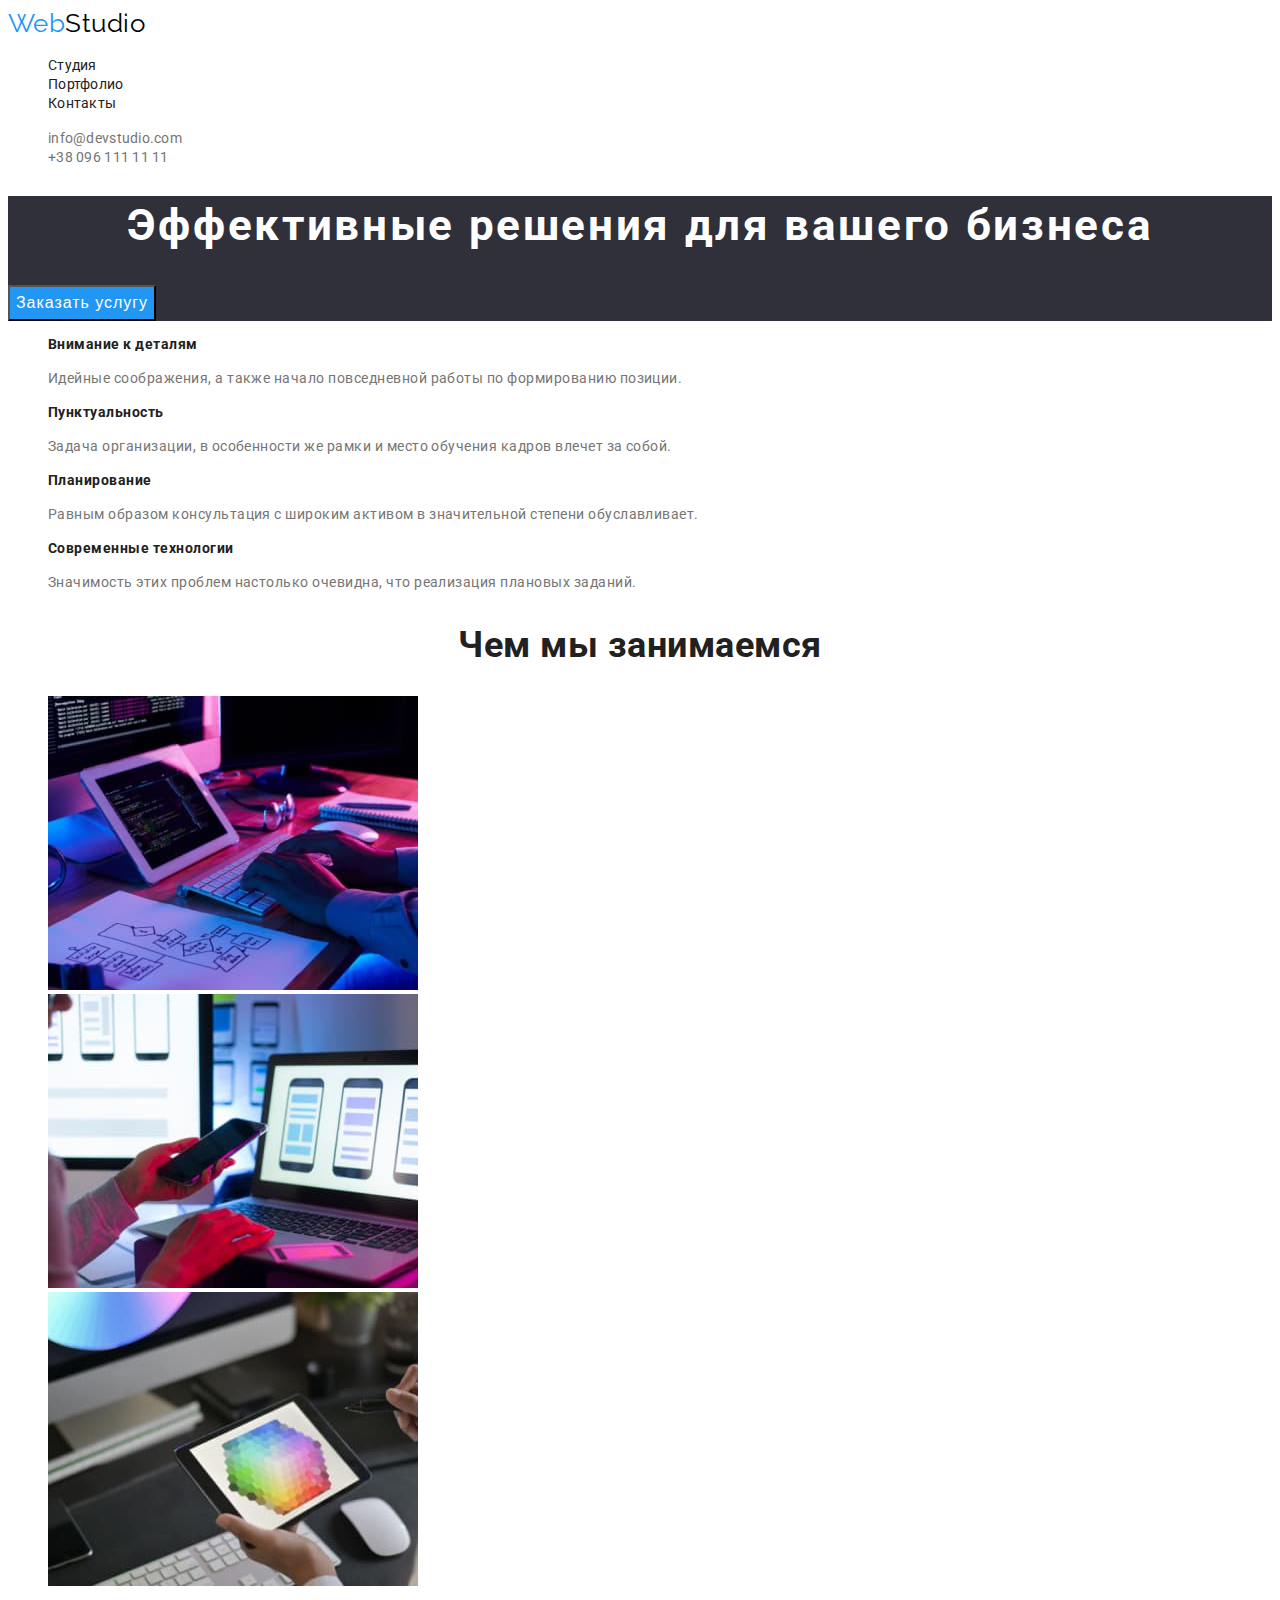
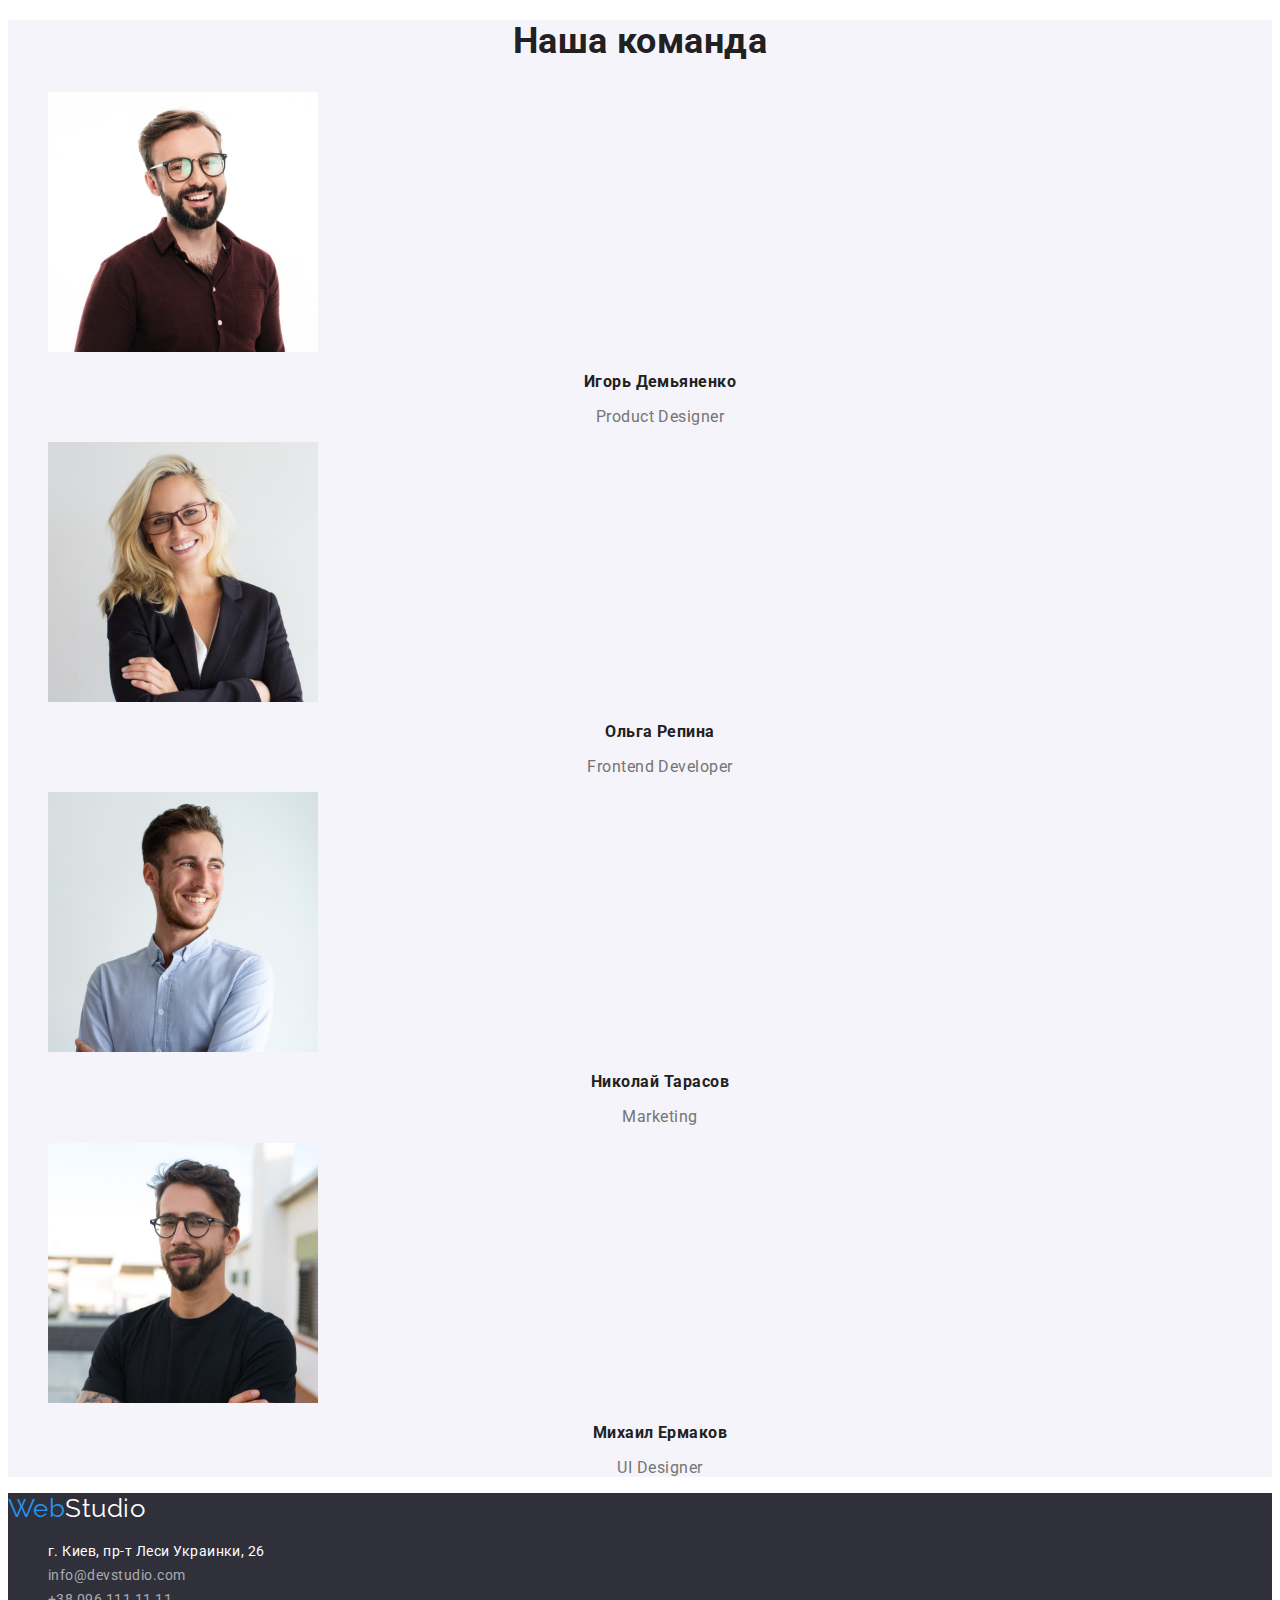
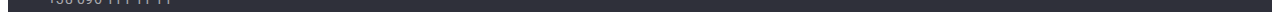
<file: index.html>
<!DOCTYPE html>
<html lang="ru">
<head>
  <meta charset="UTF-8">
  <meta http-equiv="X-UA-Compatible" content="IE=edge">
  <meta name="viewport" content="width=device-width, initial-scale=1.0">
  <link rel="preconnect" href="https://fonts.googleapis.com">
  <link rel="preconnect" href="https://fonts.gstatic.com" crossorigin>
  <link href="https://fonts.googleapis.com/css2?family=Raleway:wght@700&family=Roboto:wght@400;500;700;900&display=swap"
    rel="stylesheet">
  <title>WebStudio</title>
  <link rel="stylesheet" href="./css/style.css">
</head>
<body>
  <header>
    <nav>
      <a href="./index.html" class="logo"><span class="first-part-logo">Web</span>Studio</a>
      <ul class="site-nav list">
        <li><a href="./index.html" class="site-nav-link">Студия</a></li>
        <li><a href="./portfolio.html" class="site-nav-link">Портфолио</a></li>
        <li><a href="" class="site-nav-link">Контакты</a></li>
      </ul>
    </nav>

    <ul class="contacts list">
      <li><a href="mailto:info@devstudio.com" class="contacts-link">info@devstudio.com</a></li>
      <li><a href="tel:+380961111111" class="contacts-link">+38 096 111 11 11</a></li>
    </ul>
  </header>

  <main>
    <section class="hero">
      <h1 class="hero-title">Эффективные решения для вашего бизнеса</h1>
      <button type="button" class="hero-button">Заказать услугу</button>
    </section>

    <section>
      <!--Заголовок скрыть-->
      <h2 hidden class="quality">Наши качества</h2>
      <ul class="list">
        <li>
          <h3 class="quality-title">Внимание к деталям</h3>
          <p class="quality-description">Идейные соображения, а также начало повседневной работы по формированию позиции.</p>
        </li>
        <li>
          <h3 class="quality-title">Пунктуальность</h3>
          <p class="quality-description">Задача организации, в особенности же рамки и место обучения кадров влечет за собой.</p>
        </li>
        <li>
          <h3 class="quality-title">Планирование</h3>
          <p class="quality-description">Равным образом консультация с широким активом в значительной степени обуславливает.</p>
        </li>
        <li>
          <h3 class="quality-title">Современные технологии</h3>
          <p class="quality-description">Значимость этих проблем настолько очевидна, что реализация плановых заданий.</p>
        </li>
      </ul>
    </section>

    <section class="work">
      <h2 class="work-title">Чем мы занимаемся</h2>
      <ul class="list">
        <li><img src="./images/box1.jpg" width="370" alt="программирование"></li>
        <li><img src="./images/box2.jpg" width="370" alt="разроботка мобильного приложения"></li>
        <li><img src="./images/box3.jpg" width="370" alt="дизайн"></li>
      </ul>
    </section>

    <section class="team">
      <h2 class="team-title">Наша команда</h2>
      <ul class="list">
        <li>
          <img src="./images/img1.jpg" width="270" alt="Игорь Демьяненко">
          <h3 class="team-member">Игорь Демьяненко</h3>
          <p lang="en" class="member-major">Product Designer</p>
        </li>
        <li>
          <img src="./images/img2.jpg" width="270" alt="Ольга Репина">
          <h3 class="team-member">Ольга Репина</h3>
          <p lang="en" class="member-major">Frontend Developer</p>
        </li>
        <li>
          <img src="./images/img3.jpg" width="270" alt="Николай Тарасов">
          <h3 class="team-member">Николай Тарасов</h3>
          <p lang="en" class="member-major">Marketing</p>
        </li>
        <li>
          <img src="./images/img4.jpg" width="270" alt="Михаил Ермаков">
          <h3 class="team-member">Михаил Ермаков</h3>
          <p lang="en" class="member-major">UI Designer</p>
        </li>
      </ul>
    </section>
  </main>

  <footer class="footer">
    <address>
      <a href="" class="footer-logo"><span class="first-part-logo">Web</span>Studio</a>
      <ul class="list">
        <li><a href="" class="footer-address">г. Киев, пр-т Леси Украинки, 26</a></li>
        <li><a href="mailto:info@devstudio.com" class="footer-contact">info@devstudio.com</a></li>
        <li><a href="tel:+380961111111" class="footer-contact">+38 096 111 11 11</a></li>
      </ul>
    </address>
  </footer>
</body>
</html>
</file>
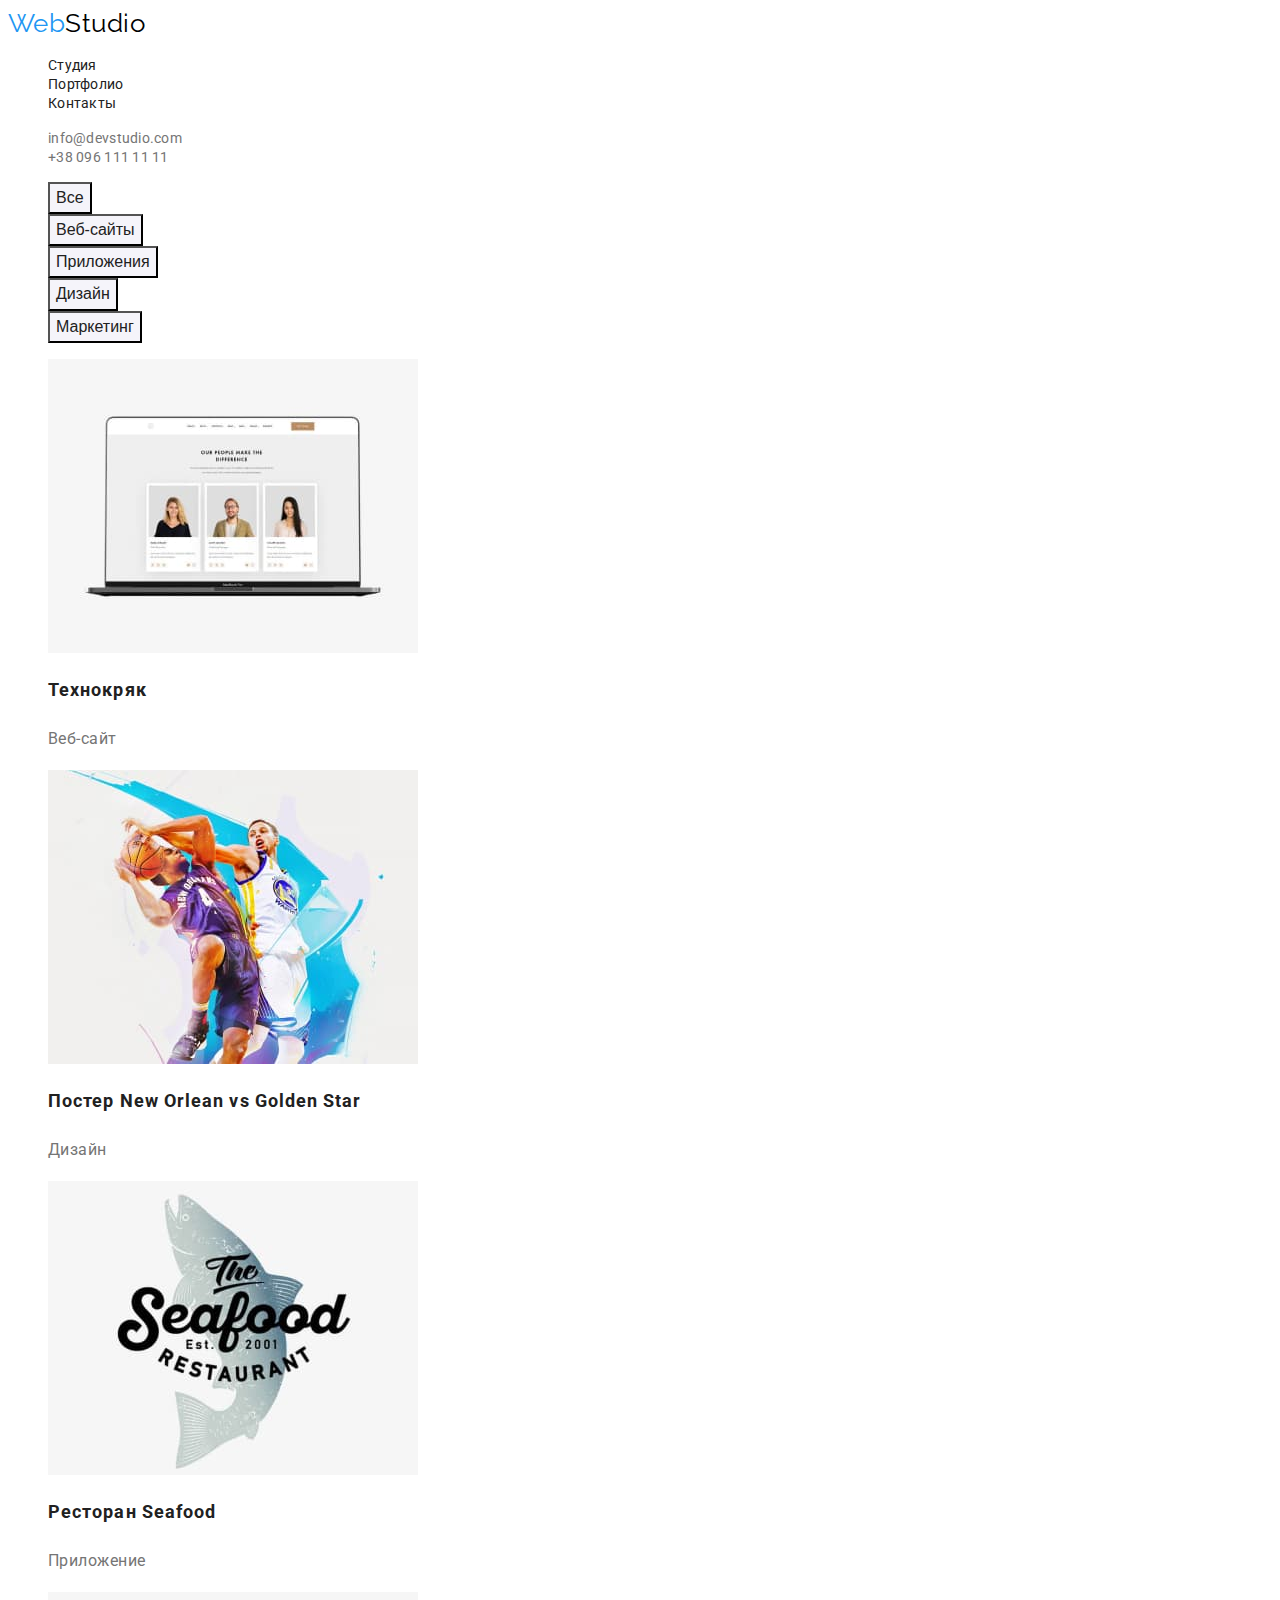
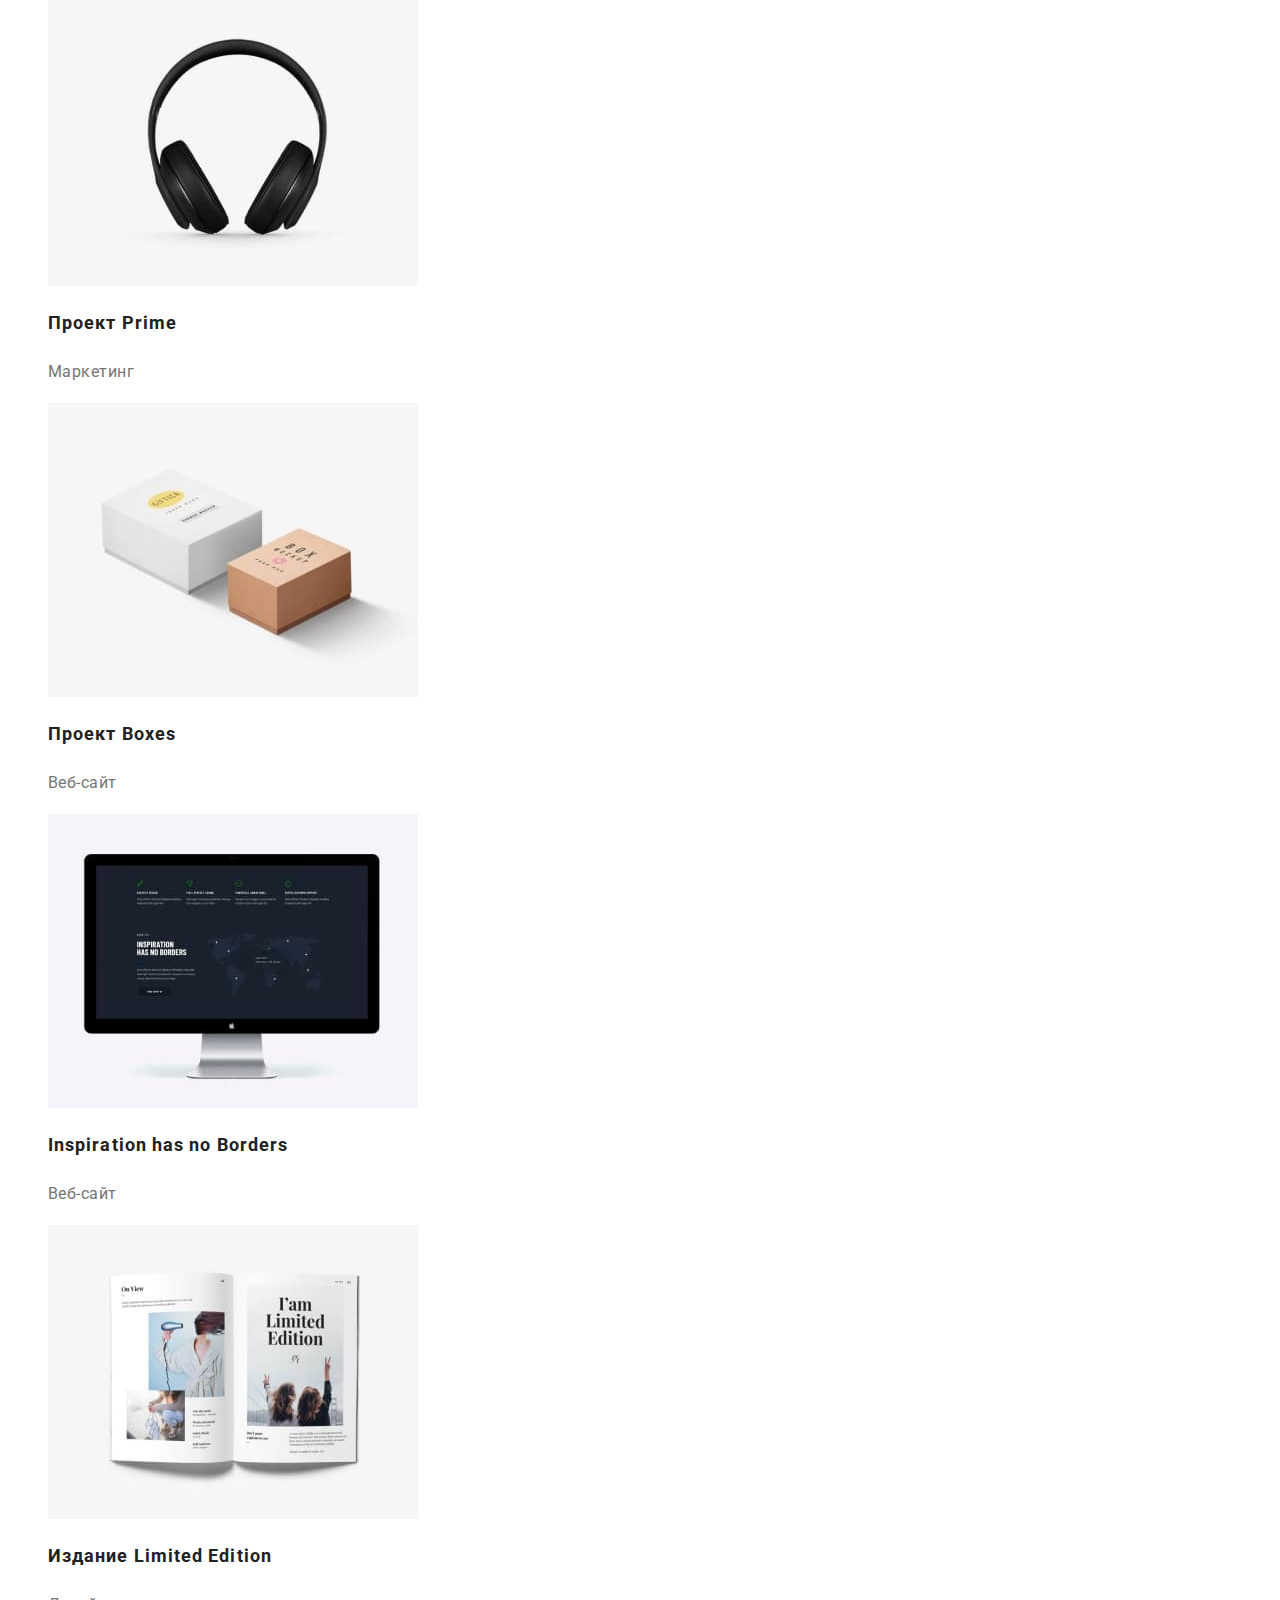
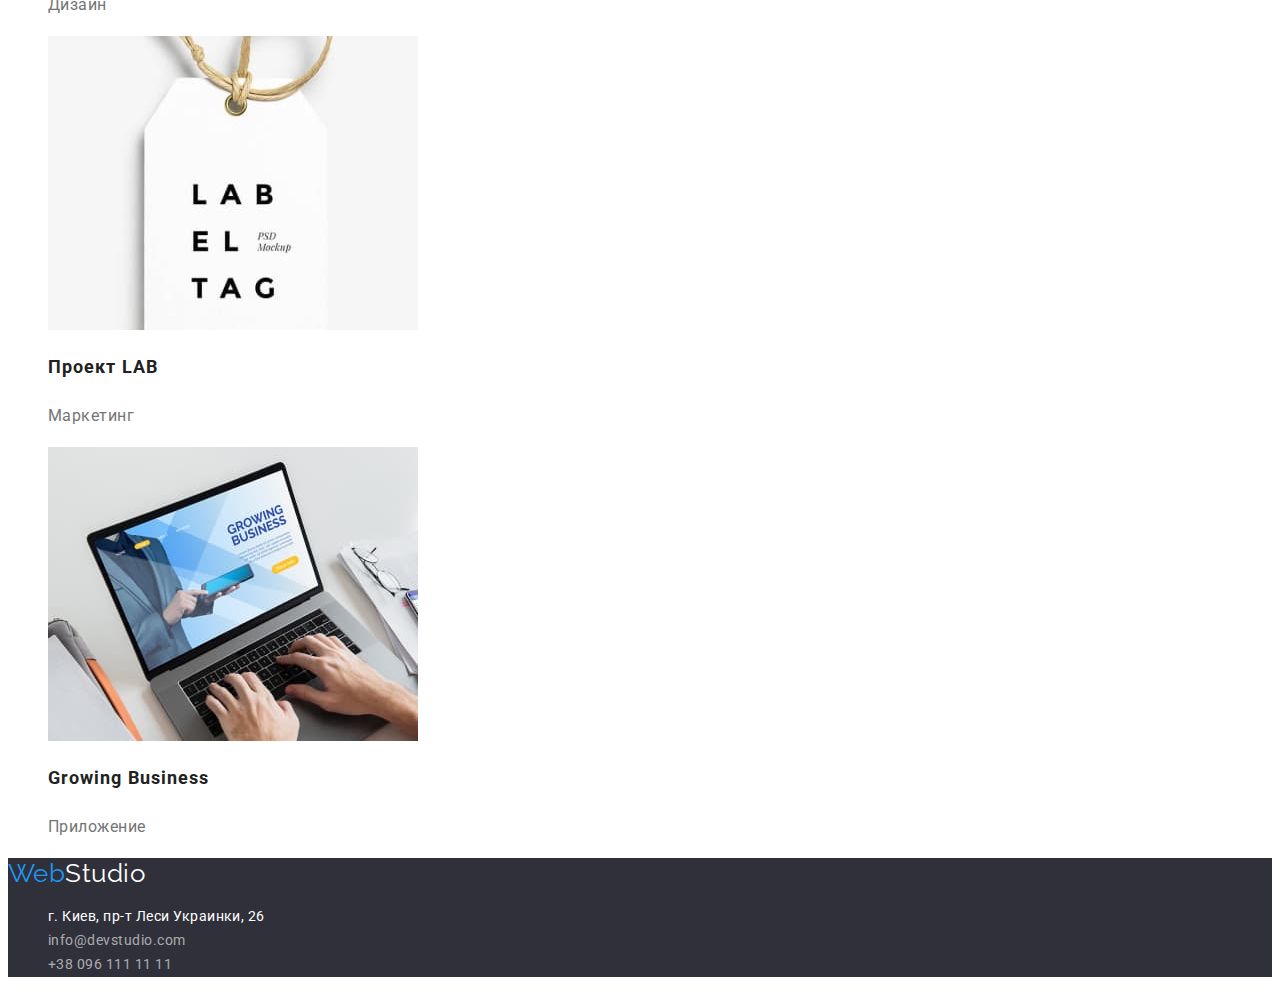
<file: portfolio.html>
<!DOCTYPE html>
<html lang="ru">

<head>
  <meta charset="UTF-8">
  <meta http-equiv="X-UA-Compatible" content="IE=edge">
  <meta name="viewport" content="width=device-width, initial-scale=1.0">
  <link rel="preconnect" href="https://fonts.googleapis.com">
  <link rel="preconnect" href="https://fonts.gstatic.com" crossorigin>
  <link href="https://fonts.googleapis.com/css2?family=Raleway:wght@700&family=Roboto:wght@400;500;700;900&display=swap"
    rel="stylesheet">
  <title>WebStudio</title>
  <link rel="stylesheet" href="./css/style.css">
</head>

<body>
  <header>
    <nav>
      <a href="./index.html" class="logo"><span class="first-part-logo">Web</span>Studio</a>
      <ul class="site-nav list">
        <li><a href="./index.html" class="site-nav-link">Студия</a></li>
        <li><a href="./portfolio.html" class="site-nav-link">Портфолио</a></li>
        <li><a href="" class="site-nav-link">Контакты</a></li>
      </ul>
    </nav>

    <ul class="contacts list">
      <li><a href="mailto:info@devstudio.com" class="contacts-link">info@devstudio.com</a></li>
      <li><a href="tel:+380961111111" class="contacts-link">+38 096 111 11 11</a></li>
    </ul>
  </header>

  <main>
    <section class="portfolio">
      <h1 hidden>Портфолио</h1>
      <ul class="list">
        <li><button type="button" class="portfolio-button">Все</button></li>
        <li><button type="button" class="portfolio-button">Веб-сайты</button></li>
        <li><button type="button" class="portfolio-button">Приложения</button></li>
        <li><button type="button" class="portfolio-button">Дизайн</button></li>
        <li><button type="button" class="portfolio-button">Маркетинг</button></li>
      </ul>
      <ul class="list">
        <li>
          <img src="./images/portfolio1.jpg" width="370" alt="Технокряк">
          <h2 class="portfolio-project">Технокряк</h2>
          <p class="portfolio-project-kind">Веб-сайт</p>
        </li>
        <li>
          <img src="./images/portfolio2.jpg" width="370" alt="Постер New Orlean vs Golden Star">
          <h2 class="portfolio-project">Постер New Orlean vs Golden Star</h2>
          <p class="portfolio-project-kind">Дизайн</p>
        </li>
        <li>
          <img src="./images/portfolio3.jpg" width="370" alt="Ресторан Seafood">
          <h2 class="portfolio-project">Ресторан Seafood</h2>
          <p class="portfolio-project-kind">Приложение</p>
        </li>
        <li>
          <img src="./images/portfolio4.jpg" width="370" alt="Проект Prime">
          <h2 class="portfolio-project">Проект Prime</h2>
          <p class="portfolio-project-kind">Маркетинг</p>
        </li>
        <li>
          <img src="./images/portfolio5.jpg" width="370" alt="Проект Boxes">
          <h2 class="portfolio-project">Проект Boxes</h2>
          <p class="portfolio-project-kind">Веб-сайт</p>
        </li>
        <li>
          <img src="./images/portfolio6.jpg" width="370" alt="Inspiration has no Borders">
          <h2 class="portfolio-project">Inspiration has no Borders</h2>
          <p class="portfolio-project-kind">Веб-сайт</p>
        </li>
        <li>
          <img src="./images/portfolio7.jpg" width="370" alt="Издание Limited Edition">
          <h2 class="portfolio-project">Издание Limited Edition</h2>
          <p class="portfolio-project-kind">Дизайн</p>
        </li>
        <li>
          <img src="./images/portfolio8.jpg" width="370" alt="Проект LAB">
          <h2 class="portfolio-project">Проект LAB</h2>
          <p class="portfolio-project-kind">Маркетинг</p>
        </li>
        <li>
          <img src="./images/portfolio9.jpg" width="370" alt="Growing Business">
          <h2 class="portfolio-project">Growing Business</h2>
          <p class="portfolio-project-kind">Приложение</p>
        </li>
      </ul>
    </section>
  </main>

  <footer class="footer">
    <address>
      <a href="" class="footer-logo"><span class="first-part-logo">Web</span>Studio</a>
      <ul class="list">
        <li >
          <a href="" class="footer-address">г. Киев, пр-т Леси Украинки, 26</a>
        </li>
        <li><a href="mailto:info@devstudio.com" class="footer-contact">info@devstudio.com</a></li>
        <li><a href="tel:+380961111111" class="footer-contact">+38 096 111 11 11</a></li>
      </ul>
    </address>
  </footer>
</body>

</html>
</file>
<file: css/style.css>
:root {
  --primary-text-color: #757575;
  --title-text-color: #212121;
  --accent-color: #2196f3;
  --secondary-dark-bg-color: #2f303a;
  --secondary-light-bg-color: #f5f4fa;
  --primary-bg-color: #ffffff;
  --primary-font-family: Roboto, sans-serif;
  --secondary-font-family: Raleway, sans-serif;
}

body {
  background-color: var(--primary-bg-color);
  color: var(--primary-text-color);
  font-family: var(--primary-font-family);
  letter-spacing: 0.03em;
}

.logo {
  color: #000000;
  font-family: var(--secondary-font-family);
  font-style: 700;
  font-size: 26px;
  line-height: 1.2;
  text-decoration: none;
}

.footer-logo {
  font-family: var(--secondary-font-family);
  font-style: 700;
  font-size: 26px;
  line-height: 1.2;
  text-align: left;
  text-decoration: none;
}

.list {
  list-style: none;
}

.contacts-link {
  color: var(--primary-text-color);
}

.first-part-logo,
.site-nav-link:hover,
.site-nav-link:focus,
.contacts-link:hover,
.contacts-link:focus,
.footer-contact:hover,
.footer-contact:focus {
  color: var(--accent-color);
}

.hero-title,
.footer-logo,
.footer-address {
  color: var(--primary-bg-color);
}

.site-nav-link,
.quality-title,
.work-title,
.team-title,
.team-member,
.portfolio-project {
  color: var(--title-text-color);
}

.portfolio-button {
  color: var(--title-text-color);
  background-color: var(--secondary-light-bg-color);
  font-style: 500;
  font-size: 16px;
  line-height: 1.63;
}

.hero-button,
.portfolio-button:hover {
  color: var(--primary-bg-color);
  background-color: var(--accent-color);
}

.footer-contact {
  color: rgba(255, 255, 255, 0.6);
}

.hero-button,
.hero-title,
.portfolio-project {
  letter-spacing: 0.06em;
}

.site-nav-link,
.contacts-link {
  letter-spacing: 0.02em;
  font-style: 500;
  font-size: 14px;
  line-height: 1.14;
  text-decoration: none;
}

.hero-title {
  font-style: 900;
  font-size: 44px;
  line-height: 1.36;
  text-align: center;
}

.hero-button {
  font-style: 700;
  font-size: 16px;
  line-height: 1.88;
  align-items: center;
}

.quality-title {
  font-size: 14px;
  line-height: 1.14;
  text-align: left;
}

.quality-description {
  font-size: 14px;
  line-height: 1.71;
  text-align: left;
}

.work-title,
.team-title {
  font-size: 36px;
  line-height: 1.17;
  text-align: center;
}

.team-member {
  font-style: 500;
  font-size: 16px;
  line-height: 1.19;
  align-items: center;
  text-align: center;
}

.member-major {
  font-size: 16px;
  line-height: 1.19;
  align-items: center;
  text-align: center;
}

.footer-address,
.footer-contact {
  font-size: 14px;
  line-height: 1.71;
  text-align: left;
  align-items: left;
  text-decoration: none;
}

.portfolio-project {
  font-size: 18px;
  line-height: 2;
}

.portfolio-project-kind {
  font-size: 16px;
  line-height: 1.88;
}

.hero,
.footer {
  background-color: var(--secondary-dark-bg-color);
}

.team {
  background-color: var(--secondary-light-bg-color);
}

.hero-button,
.portfolio-button {
  cursor: pointer;
}

address {
  font-style: normal;
}
</file>
